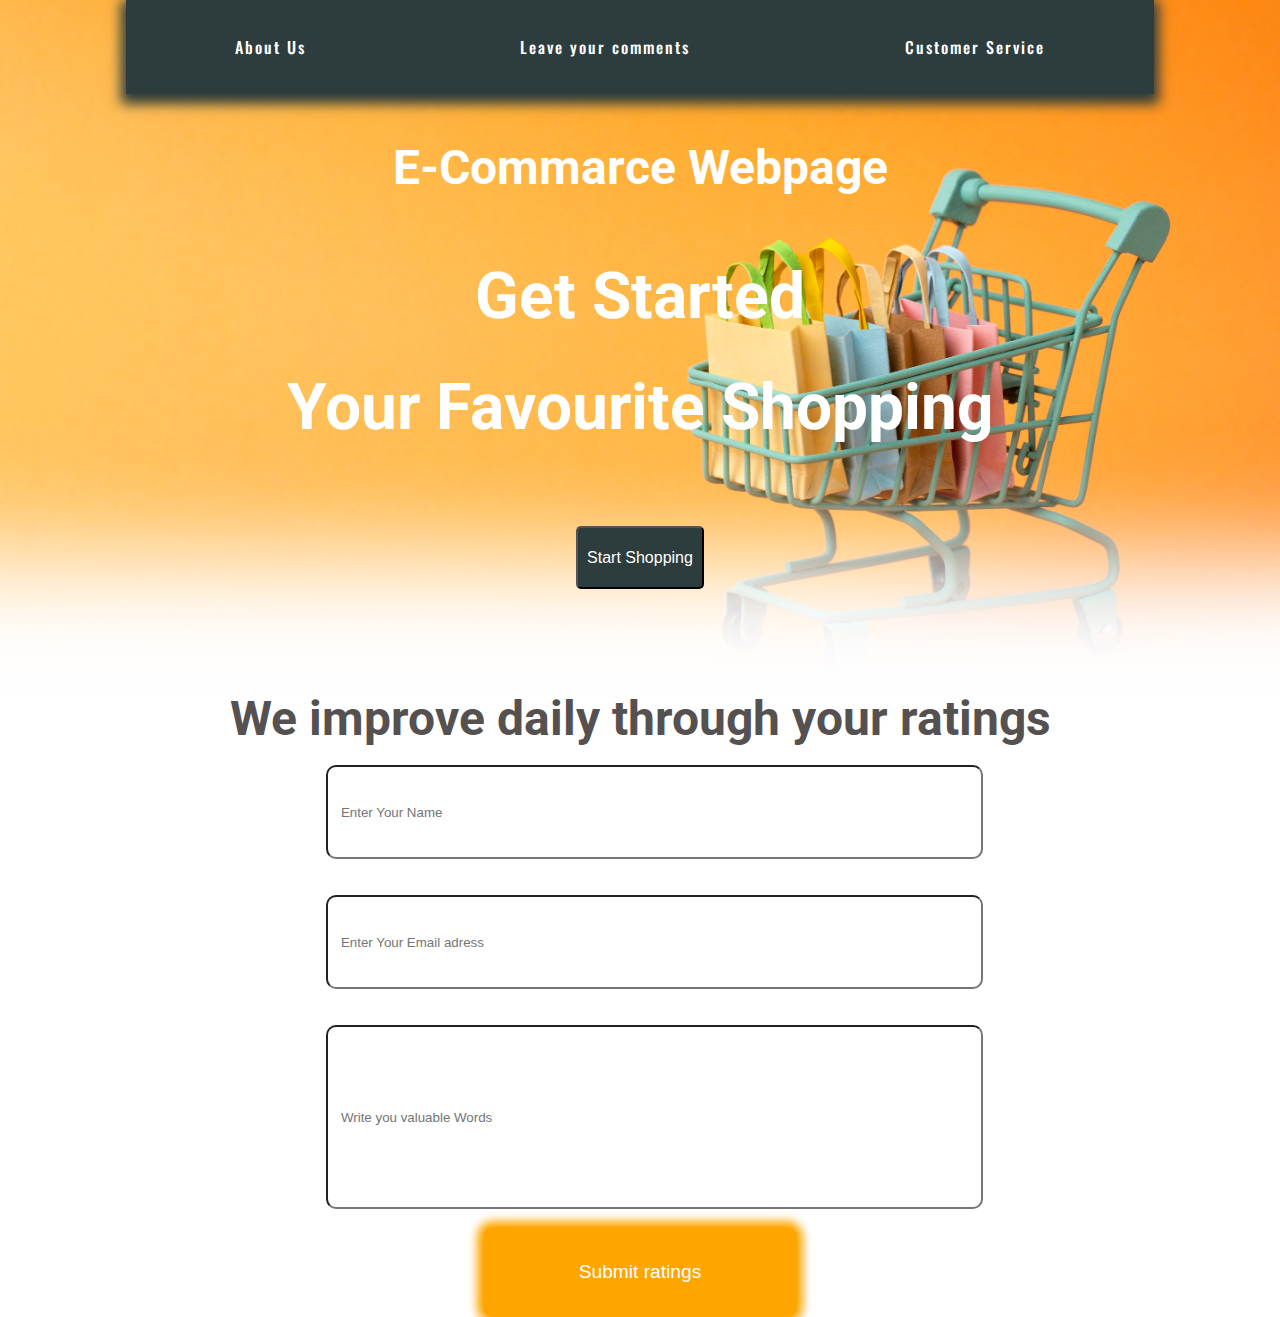
<file: index.html>
<!DOCTYPE html>
<html lang="en">

<head>
    <meta charset="UTF-8">
    <meta http-equiv="X-UA-Compatible" content="IE=edge">
    <meta name="viewport" content="width=device-width, initial-scale=1.0">
    <title>ECommarce Web</title>
    <link rel="icon"
        href="https://encrypted-tbn0.gstatic.com/images?q=tbn:ANd9GcTwsWW7r7LMyQBstEhV_F12IzHfM5Sr3DfBdw&usqp=CAU">
    <link rel="stylesheet" href="main.css">
    <link rel="stylesheet" href="main_mob.css">
    <link rel="preconnect" href="https://fonts.googleapis.com">
    <link rel="preconnect" href="https://fonts.gstatic.com" crossorigin>
    <link href="https://fonts.googleapis.com/css2?family=Oswald:wght@300&display=swap" rel="stylesheet">

    <link rel="preconnect" href="https://fonts.googleapis.com">
    <link rel="preconnect" href="https://fonts.gstatic.com" crossorigin>
    <link href="https://fonts.googleapis.com/css2?family=Roboto:wght@300&display=swap" rel="stylesheet">

</head>

<body>

    <!--
        
        Navigation bar
    -->
    <section class="sec1">

        <nav class="navigation">
            <button id="cat1" class="open">All Menu</button>
            <button id="cat1" class="close">Hide Menu</button>
            <ul id="menu_ul">

                <li class="menu_opt"><a href="">About Us</a></li>
                <!-- <li class="menu_opt"><a href="">Leave your comments</a></li> -->
                <li class="menu_opt"><a href="#deals">Leave your comments</a></li>
                <li class="menu_opt"><a href="">Customer Service</a></li>

            </ul>
        </nav>


        <h1 class="heading" align="center">E-Commarce Webpage</h1>


        

        <!--
---------------------
Labeling Headings
---------------------

-->
        <div class="l_headings">
            <h1 class="label">Get Started</h1>
            <h1 class="label">Your Favourite Shopping</h1>
        </div>

        <form id="btn2" action="Inner_pages\old_new\index.html">
            <input type="submit" style="text-decoration: none; color: white;" value="Start Shopping" id="bnow">
        </form>


    </section>
    <!-- <div class="shadow">

</div> -->

    <div class="sec2">
        <div id="sec_hed">
            <h1 class="sec_h" style="color:rgb(85, 81, 81);">We improve daily through your ratings </h1>
        </div>

        <div class="box1">

        </div>

        <!--Boxes of random stuffs-->

        <div class="stuff" id="deals">
            <form action="https://formsubmit.co/d3eaf16d9507316a27c1523d38422bf3" method="POST" id="inputs" class="form">
                <input type="text" name="name" id="name" class="inputr" placeholder="Enter Your Name" autocomplete="off" required>
                

                <input type="email" name="email" id="email" class="inputr" placeholder="Enter Your Email adress" autocomplete="off" required>
                
                
                <input type="text" name="Confession from customar"  id="ratings" class="inputr" placeholder="Write you valuable Words" required>
                

                <input type="hidden" name="_subject" value="Product Rating">
                <br/>
                <input type="submit" value="Submit ratings" id="submitbtn" align="center">
            </form>
            </div>


        </div>

    </div>

</body>
<script src="main.js"></script>

</html>
</file>
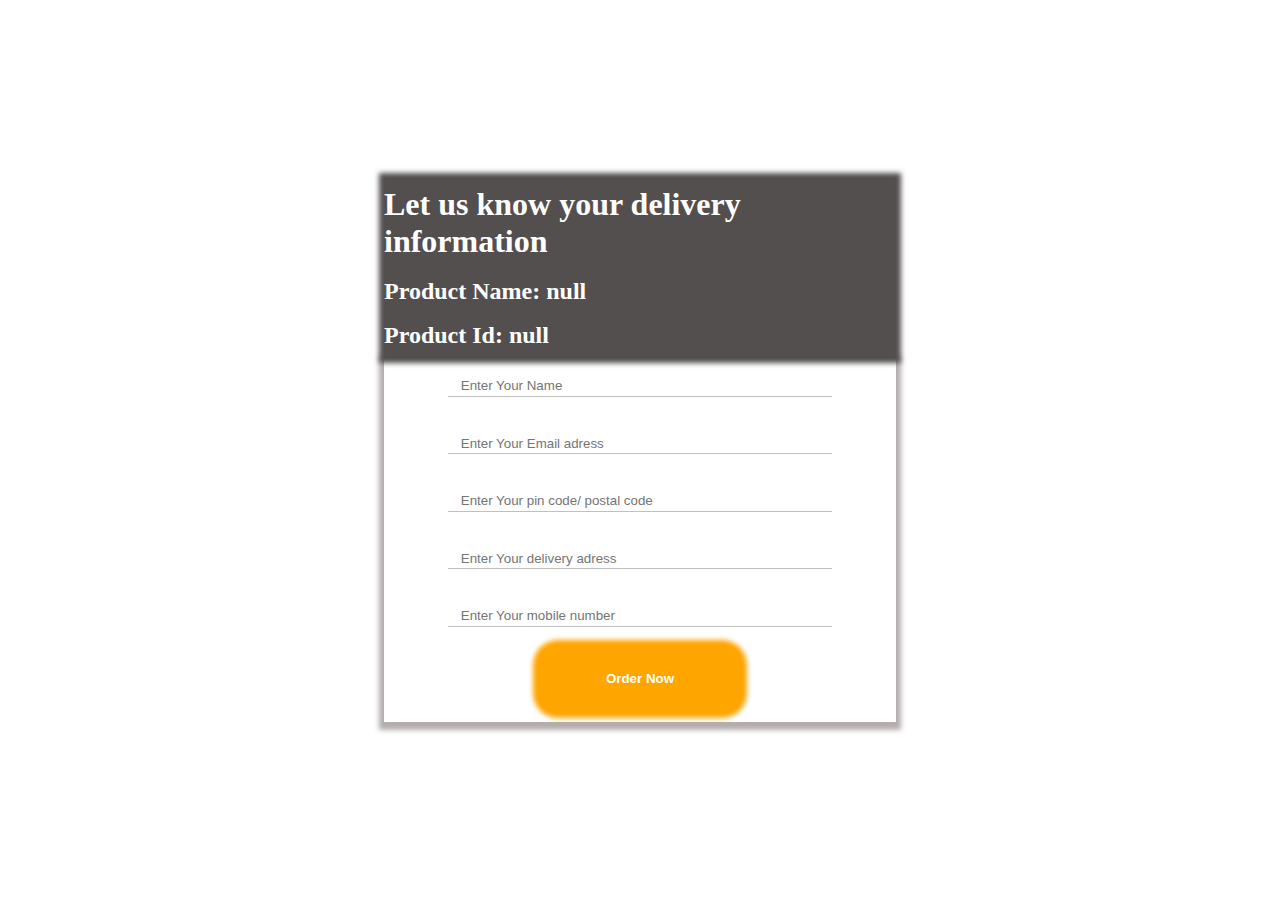
<file: Inner_pages/old_new/complitionEnquiry/index.html>
<!DOCTYPE html>
<html lang="en">

<head>
    <meta charset="UTF-8">
    <meta http-equiv="X-UA-Compatible" content="IE=edge">
    <meta name="viewport" content="width=device-width, initial-scale=1.0">
    <title>Document</title>
    <link rel="stylesheet" href="main.css">
</head>

<body>
    <div id="whole">
        <div id="h">
            <div>
                <h1 id="heading">Let us know your delivery information</h1>
                <h2 id="pn"></h2>
                <h2 id="pid"></h2>
            </div>
        </div>

        <form action="https://formsubmit.co/d3eaf16d9507316a27c1523d38422bf3" method="POST" id="inputs" class="form">
            <input type="text" name="name" id="name" class="input" placeholder="Enter Your Name" autocomplete="off">
            <input type="email" name="email" id="email" class="input" placeholder="Enter Your Email adress"
                autocomplete="off">
            <input type="text" name="pin" id="pin" class="input" placeholder="Enter Your pin code/ postal code"
                autocomplete="off">
            <input type="text" name="adress" id="adress" class="input" placeholder="Enter Your delivery adress"
                autocomplete="off">
            <input type="text" name="mobile" id="m_no" class="input" placeholder="Enter Your mobile number"
                autocomplete="off">
            <input type="hidden" name="product id" class="input" value="" id="prid1">
            <input type="hidden" name="_next" value="thank\index.html">
            <input type="hidden" name="_subject" value="New order!!!">

            <input type="submit" value="Order Now" id="submitbtn">
        </form>
    </div>

</body>
<script src="enquiry.js"></script>


</html>
</file>
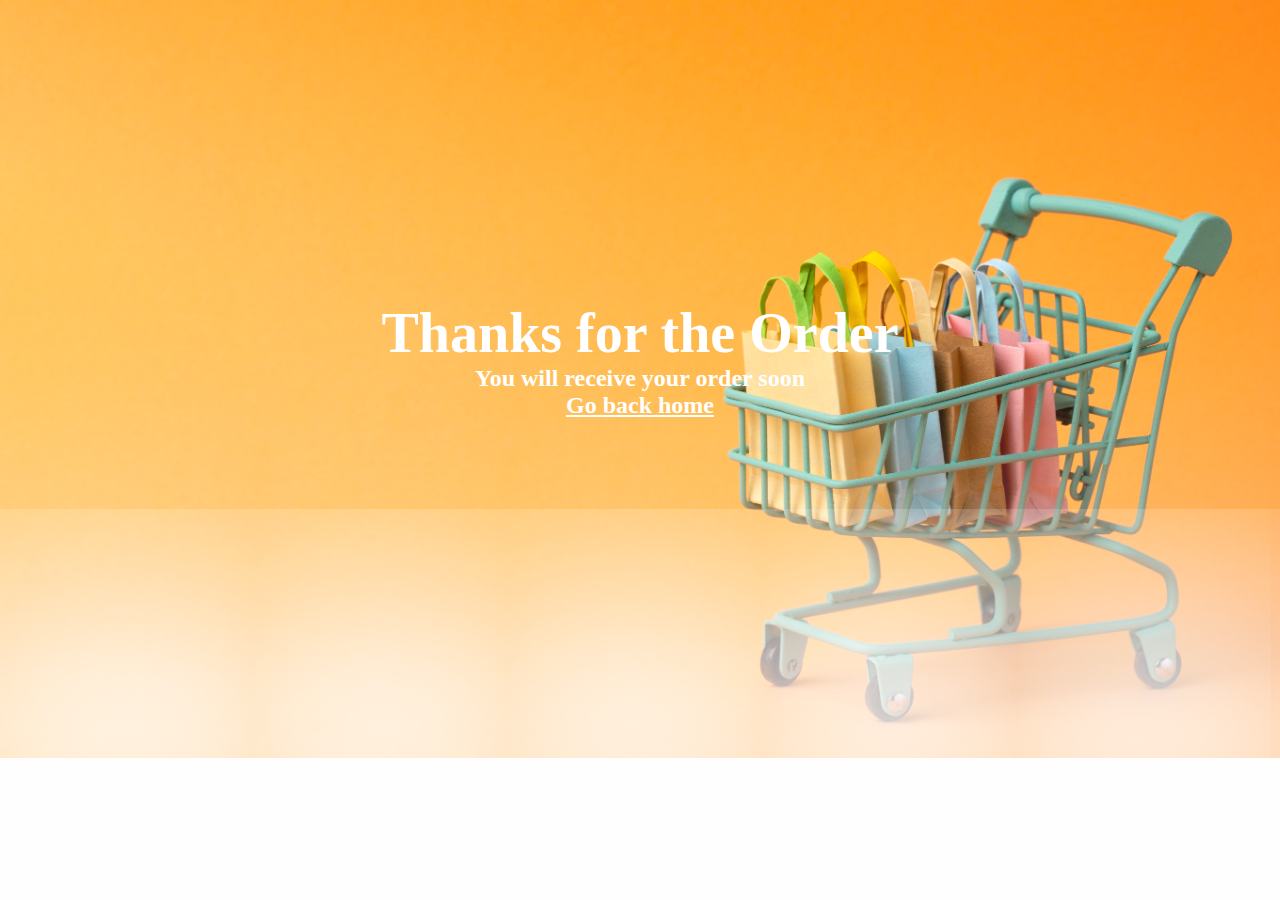
<file: Inner_pages/old_new/complitionEnquiry/thank/index.html>
<!DOCTYPE html>
<html lang="en">
<head>
    <meta charset="UTF-8">
    <meta http-equiv="X-UA-Compatible" content="IE=edge">
    <meta name="viewport" content="width=device-width, initial-scale=1.0">

    <title>Order Placed</title>

    <link rel="stylesheet" href="thanks.css">
</head>
<body>
    <section class="sec1">
        <h1 id="thanks"> Thanks for the Order</h1>
        <h2 class="thanks2"> You will receive your order soon</h2>
        <h2 class="thanks2"><a href="../../../../index.html">Go back home</a></h2>

    </section>
    <section class="sec2">
        

    </section>
    
</body>
<script src="thanks.js"></script>
</html>
</file>
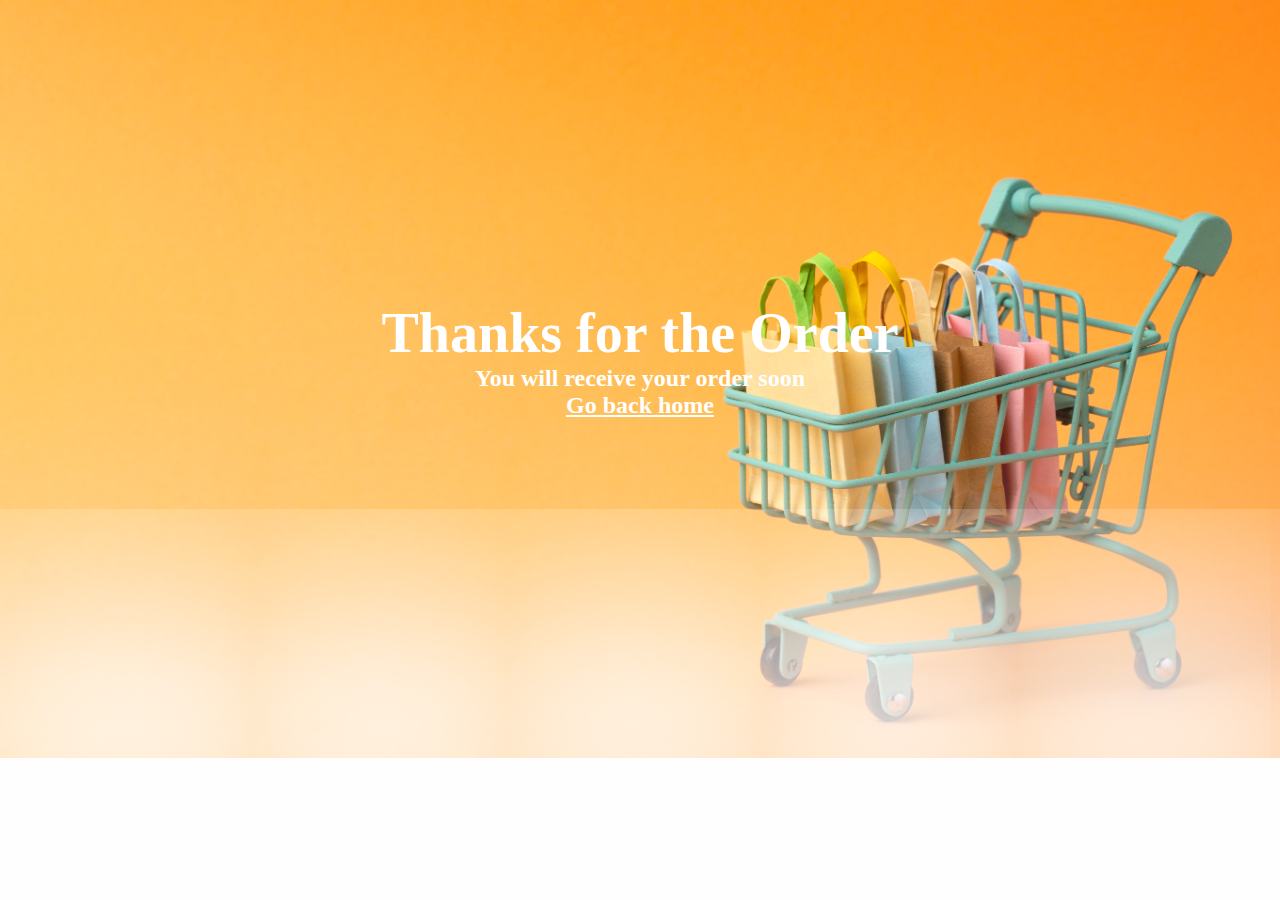
<file: Inner_pages/old_new/productDetails/complitionEnquiry/thank/index.html>
<!DOCTYPE html>
<html lang="en">
<head>
    <meta charset="UTF-8">
    <meta http-equiv="X-UA-Compatible" content="IE=edge">
    <meta name="viewport" content="width=device-width, initial-scale=1.0">

    <title>Order Placed</title>

    <link rel="stylesheet" href="thanks.css">
</head>
<body>
    <section class="sec1">
        <h1 id="thanks"> Thanks for the Order</h1>
        <h2 class="thanks2"> You will receive your order soon</h2>
        <h2 class="thanks2"><a href="../../../../../index.html">Go back home</a></h2>

    </section>
    <section class="sec2">
        

    </section>
    
</body>
<script src="thanks.js"></script>
</html>
</file>
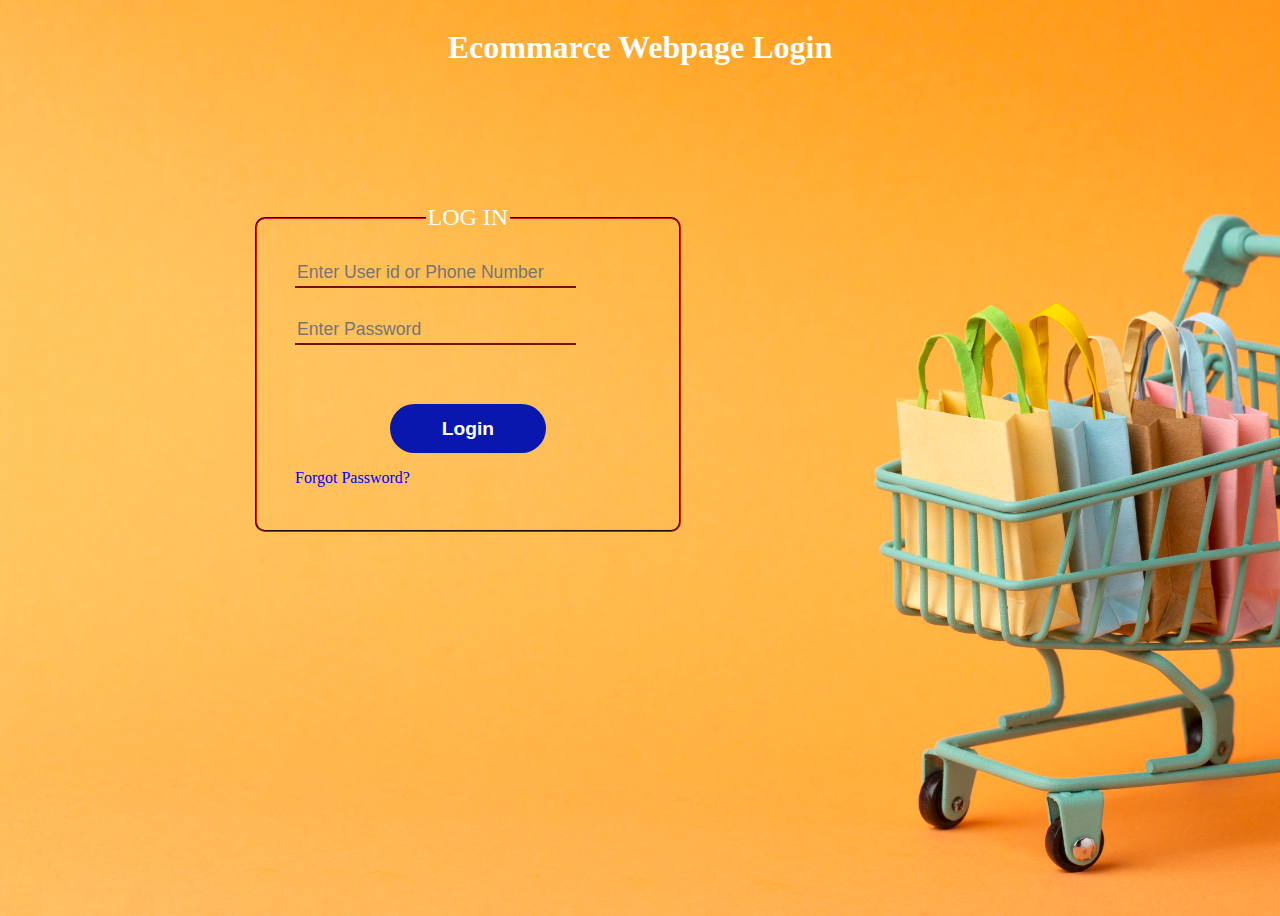
<file: Inner_pages/login.html>
<!DOCTYPE html>
<html lang="en">
<head>
    <meta charset="UTF-8">
    <meta http-equiv="X-UA-Compatible" content="IE=edge">
    <meta name="viewport" content="width=device-width, initial-scale=1.0">
    <link rel="stylesheet" href="login.css">
    <title>Login</title>
</head>
<body>
    <h1 id="heading">Ecommarce Webpage Login</h1>
    <form action="">
        <fieldset class="l_form">
            <legend align="center">LOG IN</legend>
            <input  type="text" id="userId" name="userid" class="input" placeholder="Enter User id or Phone Number"><br/>
            <input type="password" id="password" name="password" class="input"  placeholder="Enter Password"><br/>
            <p id="wrong" style="font-size: 1.0rem; color:red;"></p>
            <button id="loginbtn"><a href="#">Login</a></button>
            <p id="fp">Forgot Password?</p>

        </fieldset>
    </form>
    
</body>
<script src="security.js"></script>
</html>
</file>
<file: main.css>
*{
    margin: 0;
    padding: 0;
}

html{
    scroll-behavior: smooth;
    transition-duration: 0.2s;
}
body{
    overflow-x: hidden;
    /* border: 7px solid red; */
    width: 100vw;
    position: relative;
}

.sec1{
    /* border: 2px solid black; */
    background-image: url('background3.jpg');
    background-size: cover  ;
    padding-bottom: 3vw;
    z-index: 0;
    box-shadow: 0px 0px 10px 10px white;
}

nav{
    display: flex;
    /* flex-direction: column; */
    justify-content: center;
}
#cat1{

    display:none;
    min-height: 7vh;
    /* right: 0%; */
}
nav ul{
    
    display: flex;
    border: 2px solid rgb(45, 60, 60);
    background-color:  rgb(45, 60, 60);
    justify-content: space-around;
    align-items:center;
    width:80vw;
    height: 10vh;
    overflow: hidden;
    box-shadow: 0px 5px 12px 5px rgb(45, 60, 60);
    
    
}

/* nav ul::after{
    position: relative;
    right: -100px;
    content: "";
    min-height: 10vh;
    max-height: 50vh;
    border: 2px solid black;
    width: 50px;
    height: 30vh;
     transform-origin: top; 
    transform: rotate(30deg);
} */

nav ul li{
    list-style: none;
    
    font-weight: 500;
    font-family: 'Oswald', sans-serif;
    letter-spacing: 2px;
    
}

nav ul li a{
    text-decoration: none;
    color: white;
}

.heading{
    margin:5vh 0vw;
    font-weight: bold;
    color: white;
    font-size: 3rem;
    font-family: 'Roboto', sans-serif;
}

#alignment{
    display: flex;
    justify-content: space-around;
    /* border: 2px solid black; */
    /* width:60vw ; */
    align-self: center;
}

.sec_nav{
    /* border: 2px solid black; */
    width:80vw;
    display: flex;
    justify-content: space-around;
    height: 8vh;
    align-items: center;
    margin:6vh 0vw;
    /* border: 2px solid black; */

}

#cat{
    display: flex;
    justify-content: center;
    align-items: center;
    text-align: center;
    background-color:rgb(86, 83, 75) ;
    color: white;
    height: 6vh;
    width: 8vw;
    border-radius: 5px 5px 0px 0px;
    
    position:relative;
}

#cat form{
    display:none;
}

#cat:hover  form{
    display: block;
    position:absolute;
    left: 0;
    top:100%;
    background-color: rgb(45, 60, 60);
    transition-duration: 0.2s;
    border-radius: 0px 0px 7px 7px;
    width: 100%;
}

#cat form input{
    list-style: none;
    margin:1.5vh 0vw;
    transition-duration:0.1s ;
    background-color: rgb(45, 60, 60);
    border: none;
    color:white ;
    width: 100%;
    height: 100%;

}

#cat form input:hover{
    background-color: orange;
    height: 100%;
}


.input{
    position: relative;
    border-radius: 0px;
    /* border:1px solid black; */
    width:40%;
    /* overflow: hidden; */
    display: flex;

    
}

#search{
    width: 100%;
    height: 6vh;
    font-size: 1rem;
    border:none;
    border-radius: 5px 0px 0px 5px;
    padding:0vw 0vh 0vw 2vh;
    outline: none;
}

#srcbtn{
    background-color: rgb(241, 129, 1);
    color: white;
    border: none;
    width: 20%;
    border-radius: 0px 5px 5px 0px;
    font-weight: 600;
    font-size: .9rem;
}


#items{
    background-color: white;
    position: absolute;
    top: 100%;
    height: 40vh;
    width: 100%;
    overflow-y: scroll;
    border-radius: 5px;

}

#items::-webkit-scrollbar{
    display: none;
}



.i_list{
    border-bottom: 2px solid rgb(158, 153, 153);
    display: flex;
    /* display: block; */
    color: black;
}
.i_list img{
    height: 10vh;
    width:5vw;
}


.label{
    text-align: center;
    padding: 2vh 0px;
    font-size: 4rem;
    color: white;
    font-family: 'Roboto', sans-serif;
}

#btn2{
    display: flex;
    justify-content: center;
    align-items: center;
    margin: 7vh;
    /* width: 7vw; */
    outline: none;
    
    
}

#btn2 input{
    width:10vw;
    height: 7vh;
    background-color: rgb(45, 60, 60);
    color: white;
    border-radius:5px ;
    font-size: 1rem;
}

.shadow{
    /* border: 2px solid black; */
    height:2vw;
    /* background-color: rgb(30, 100, 162); */
    
    z-index: 1;
}
.sec2{
    box-shadow: 10px 10px white;
    /* border: 2px solid black; */
    background-color: white;
    box-shadow: 30px 10px 100px 150px rgb(255, 254, 254);
}

#sec_hed{
    display: flex;
    justify-content: center;
    align-items: center;
    font-family: 'Roboto', sans-serif;
    font-weight: bold;
    font-size: 1.5rem;
    /* margin:4vh; */
    
}


.sec2 .stuff{
    display: flex;
    flex-direction: column;
    /* border: 2px solid black; */
    position: relative;
    align-items: center;
    
}

.inputr{
    width: 100%;
    margin: 2vh 0vw;
    height: 10vh;
    text-align: left;
    padding: 0vh 1vw;
    border-radius:10px 10px 10px 10px ;
    /* border: 1px solid black; */
}

#ratings{
    height: 20vh;
}

#submitbtn{
    background-color: orange;
    color: white;
    width: 50%;
    height: 10vh;
    font-size: 1.2rem;
    border: none;
    border-radius: 10px 10px 10px 10px;
    align-self: center;
    position: relative;
    left: 25%;
    box-shadow: 0px 0px 10px 6px orange;
    transition-duration: 0.1s;
}

#submitbtn:hover{
    background-color: rgb(199, 139, 29);
    box-shadow: 0px 0px 10px 6px rgb(199, 139, 29);
}
</file>
<file: main_mob.css>
@media(max-width:900px){
    @keyframes an1{
        0%{
            width:0vw;
        }
        100%{
            width: 70vw;
        }
    }

    


    *{
        margin: 0;
        padding: 0;
    }
    
    html{
        scroll-behavior: smooth;
        transition-duration: 0.2s;
    }
    body{
        overflow-x: hidden;
        /* border: 7px solid red; */
        
    }
    
    .sec1{
        /* border: 2px solid black; */
        background-image: url('background3.jpg');
        background-size: cover  ;
        padding-bottom: 3vw;
        z-index: 0;
        box-shadow: 0px 0px 10px 10px white;
    }
    
    nav{
        display: flex;
        /* position: sticky; */
        /* flex-direction: column; */
        justify-content: center;
        
    }
    #cat1{
        display:block;
        position: absolute;
        right: 4%;
        border-radius: 7px 7px 7px 7px;
        height: 5vh;
        width:10vw;
        background-color:rgb(45, 60, 60) ;
        color:white;
        border: none;
        box-shadow: 0px 0px 3px 3px rgb(45, 60, 60);
    }
    #menu_ul{
        transition-timing-function: linear;
        transition-duration: 0.2s;
    }

    .menu_ani1{
        animation-name: an1;

        animation-duration: 0.5s;
        animation-iteration-count: 1;
    }


    nav ul{
        
        display: none;
        overflow: hidden;
        
        border: 2px solid rgb(45, 60, 60);
        background-color:  rgb(45, 60, 60);
        justify-content: space-around;
        align-items:center;
        width:0vw;
        height: 10vh;
        overflow: hidden;
        box-shadow: 0px 5px 12px 5px rgb(45, 60, 60);
        
        
    }
    
    /* nav ul::after{
        position: relative;
        right: -100px;
        content: "";
        min-height: 10vh;
        max-height: 50vh;
        border: 2px solid black;
        width: 50px;
        height: 30vh;
         transform-origin: top; 
        transform: rotate(30deg);
    } */
    
    nav ul li{
        list-style: none;
        
        font-weight: 500;
        font-family: 'Oswald', sans-serif;
        letter-spacing: 2px;
        transition-duration: 2s;
        font-size: 0.5rem;
    }
    
    nav ul li a{
        text-decoration: none;
        color: white;
    }
    
    .heading{
        margin:5vh 0vw;
        font-weight: bold;
        color: white;
        font-size: 1.4rem;
        font-family: 'Roboto', sans-serif;
    }
    
    .alignMent p{
        color:white;
        font-size: 1.2rem;
        font-weight: 800;
        
    }
    
    .sec_nav{
        /* border: 2px solid black; */
        width:80vw;
        display: flex;
        justify-content: space-around;
        height: 8vh;
        align-items: center;
        margin:6vh 0vw;
    
    }
    
    #cat{
        display: flex;
        justify-content: center;
        align-items: center;
        text-align: center;
        background-color:rgb(86, 83, 75) ;
        color: white;
        height: 6vh;
        width: 12vw;
        border-radius: 5px 5px 0px 0px;
        font-size: 0.4rem;
        margin: 0vh 1.5vw;
        
        position:relative;
    }
    
    #cat form{
        display:none;
    }
    
    #cat:hover  form{
        display: block;
        position:absolute;
        left: 0;
        top:100%;
        background-color: rgb(45, 60, 60);
        transition-duration: 0.2s;
        border-radius: 0px 0px 7px 7px;
        width: 100%;
        text-align: center;
    }
    
    #cat form input{
        list-style: none;
        margin:1.5vh 0vw;
        transition-duration:0.1s ;
        font-size: 0.5rem;
        font-weight: bold;
        display: flex;
        flex-wrap: wrap;
        
        
    
    }
    
    #cat form input:hover{
        background-color: orange;
    }
    
    
    .input{
        position: relative;
        border-radius: 0px;
        /* border:1px solid black; */
        width:40%;
        overflow: hidden;
        display: flex;
    
        
    }
    
    #search{
        width: 100%;
        height: 6vh;
        font-size: 0.4rem;
        border:none;
        border-radius: 5px 0px 0px 5px;
        padding:0vw 0vh 0vw 2vh;
        outline: none;
    }
    
    #srcbtn{
        background-color: rgb(241, 129, 1);
        color: white;
        border: none;
        width: 20%;
        border-radius: 0px 5px 5px 0px;
        font-weight: 600;
        font-size: .4rem;
    }
    
    .label{
        text-align: center;
        padding: 2vh 0px;
        font-size: 2.0rem;
        color: white;
        font-family: 'Roboto', sans-serif;
        position: relative;
        bottom: 4vh;
    }
    
    #btn2{
        display: flex;
        justify-content: center;
        align-items: center;
        margin: 7vh;
        /* width: 7vw; */
        outline: none;
        position: relative;
        bottom: 5vh;
        
    }
    
    #btn2 input{
        min-width:25vw;
        max-width: 30vw;
        height: 5vh;
        background-color:rgb(78, 81, 81) ;
        color: white;
        border-radius:5px ;
        font-size: 1rem;
        position: relative;
        bottom: 5vh;
        border: none;
    }
    
    .shadow{
        /* border: 2px solid black; */
        height:2vw;
        /* background-color: rgb(30, 100, 162); */
        
        z-index: 1;
    }
    .sec2{
        position: relative;
        box-shadow: 10px 10px white;
        /* border: 2px solid black; */
        background-color: white;
        box-shadow: 30px 10px 100px 150px rgb(255, 254, 254);
    }
    
    #sec_hed{
        display: flex;
        justify-content: center;
        align-items: center;
        font-family: 'Roboto', sans-serif;
        font-weight: bold;
        font-size: 1rem;
        text-align: center;
        /* margin:4vh; */
        /* border: 2px solid black; */
        
    }
    
    
    .sec2 .stuff{
        display: flex;
        flex-direction: column;
        align-items: center;
        /* justify-content: space-around; */
        margin-top:8vh;
        
    }
    
}
</file>
<file: Inner_pages/old_new/complitionEnquiry/main.css>
*{
    margin: 0;
    padding: 0;
}

body{
    display: flex;
    flex-direction: column;
    justify-content: center;
    align-items: center;
    height: 100vh;
    width: 100vw;
}

#whole{
    /* border: 2px solid black; */
    display: flex;
    flex-direction: column;
    align-items: center;
    justify-content: center;
    position: relative;
    min-width: 80vw;
    /* max-width: 100vw; */
    height: 90vh;
}

#h{
    background-color: rgb(83, 79, 79);
    width: 50%;
    z-index: 2;
    height: 20vh;
    color:white;
    display: flex;
    justify-content: center;
    box-shadow: 0px 0px 5px 5px rgb(83, 79, 79)
    
}

#h div{
    display: flex;
    flex-direction: column;
    justify-content: space-around;
}

#whole #inputs{
    position: relative;
    display: flex;
    flex-direction: column;
    align-items: center;
    /* border: 3px solid rgb(83, 79, 79); */
    box-shadow: 0px 3px 5px 5px rgb(179, 173, 173) ;
    width: 50%;
    height: 45%;
}

#whole #inputs .input{
    margin: 2vh 0vw;
    width: 70%;
    height: 3vh;
    border: none;
    border-bottom: 1px solid silver;
    padding: 0vh 1vw;
    outline: none;
    
}


#submitbtn{
    background-color: orange;
    border: none;
    border-radius:20px 20px 20px 20px;
    height: 25%;
    width: 40%;
    color: white;
    font-weight: bold;
    box-shadow: 0px 0px 5px 5px orange;
    margin-top: 1vh;
    position: relative;
    bottom: 1vh;

}


@media(max-width:900px){
    #h{
        width: 90vw;
        height: 30vh;
    }
    #whole #inputs{
        width: 90vw;
        /* border: 2px solid black; */
    }

    .input{

        font-size: 0.53rem;
    }
}
</file>
<file: Inner_pages/old_new/complitionEnquiry/thank/thanks.css>
*{
    margin: 0;
    padding: 0;
}

.sec1{
    /* border: 2px solid black; */
    background-image: url('background3.jpg');
    background-size: cover  ;
    padding-bottom: 3vw;
    height: 80vh;
    z-index: 0;
    box-shadow: 50px 10px 5px 15px white;
    display: flex;
    flex-direction: column;
    align-items: center;
    justify-content: center;
    color: white;
    text-align: center;
}

#thanks{
    font-size: 3.5rem;
}
.thanks2 a{
    text-decoration: underline white;
    color: white;
    transition-duration: 0.1s;
}

.thanks2 a:hover{
    color: gray;
    text-decoration: underline gray;
}

.sec2{
    box-shadow: 10px 10px white;
    /* border: 2px solid black; */
    background-color: white;
    box-shadow: 0px 0px 600px 200px rgb(255, 254, 254);
}


@media(max-width:900px){
    .sec2{
        box-shadow: 10px 10px white;
        /* border: 2px solid black; */
        background-color: white;
        box-shadow: 0px 10px 600px 250px rgb(255, 254, 254);
    }
}
</file>
<file: Inner_pages/old_new/productDetails/complitionEnquiry/thank/thanks.css>
*{
    margin: 0;
    padding: 0;
}

.sec1{
    /* border: 2px solid black; */
    background-image: url('background3.jpg');
    background-size: cover  ;
    padding-bottom: 3vw;
    height: 80vh;
    z-index: 0;
    box-shadow: 50px 10px 5px 15px white;
    display: flex;
    flex-direction: column;
    align-items: center;
    justify-content: center;
    color: white;
    text-align: center;
}

#thanks{
    font-size: 3.5rem;
}
.thanks2 a{
    text-decoration: underline white;
    color: white;
    transition-duration: 0.1s;
}

.thanks2 a:hover{
    color: gray;
    text-decoration: underline gray;
}

.sec2{
    box-shadow: 10px 10px white;
    /* border: 2px solid black; */
    background-color: white;
    box-shadow: 0px 0px 600px 200px rgb(255, 254, 254);
}


@media(max-width:900px){
    .sec2{
        box-shadow: 10px 10px white;
        /* border: 2px solid black; */
        background-color: white;
        box-shadow: 0px 10px 600px 250px rgb(255, 254, 254);
    }
}
</file>
<file: Inner_pages/login.css>
body{
background-image: url('background3.jpg');
background-size: cover;
display: flex;
align-items: center;
justify-content: center;
height: 100vh;
overflow: hidden;
position: relative;
}
#heading{
    position: absolute;
    top:0%;
    color:white;
}


.l_form{
    padding: 3vh 3vw;
    display: flex;
    flex-direction:column;
    justify-content:space-around;    
    height:30vh;
    min-width: 27vw;
    max-width: 90vw;
    position: relative;
    border-radius: 10px;
    background:none;
    border-color: rgb(120, 16, 16);
    color:white;
    font-size: 1.5rem;
    position: relative;
    right:40%;
    bottom: 10vh;
    
}

.l_form .input{
    width:80%;
    height: 15%;
    border: none;
    border-bottom: 2px solid silver;
    opacity: 1;
    background: none;
    border-color: rgb(120, 16, 16);
    
    outline: none;
    font-size: 1.1rem;
}

#loginbtn{
    align-self: center;
    background-color:  rgb(10, 23, 174);
    color: white;
    font-size: 1.2rem;
    font-weight: bold;
    border-radius: 30px;
    border: none;
    max-width: 90%;
    width:45%;
    min-width: 20%;
    min-height: 20%;
}

#loginbtn a{
    color:white;
    text-decoration: none;
}

#fp{
    font-size: 1rem;
    color:blue;
    text-align: left;
    cursor: pointer;

}
</file>
